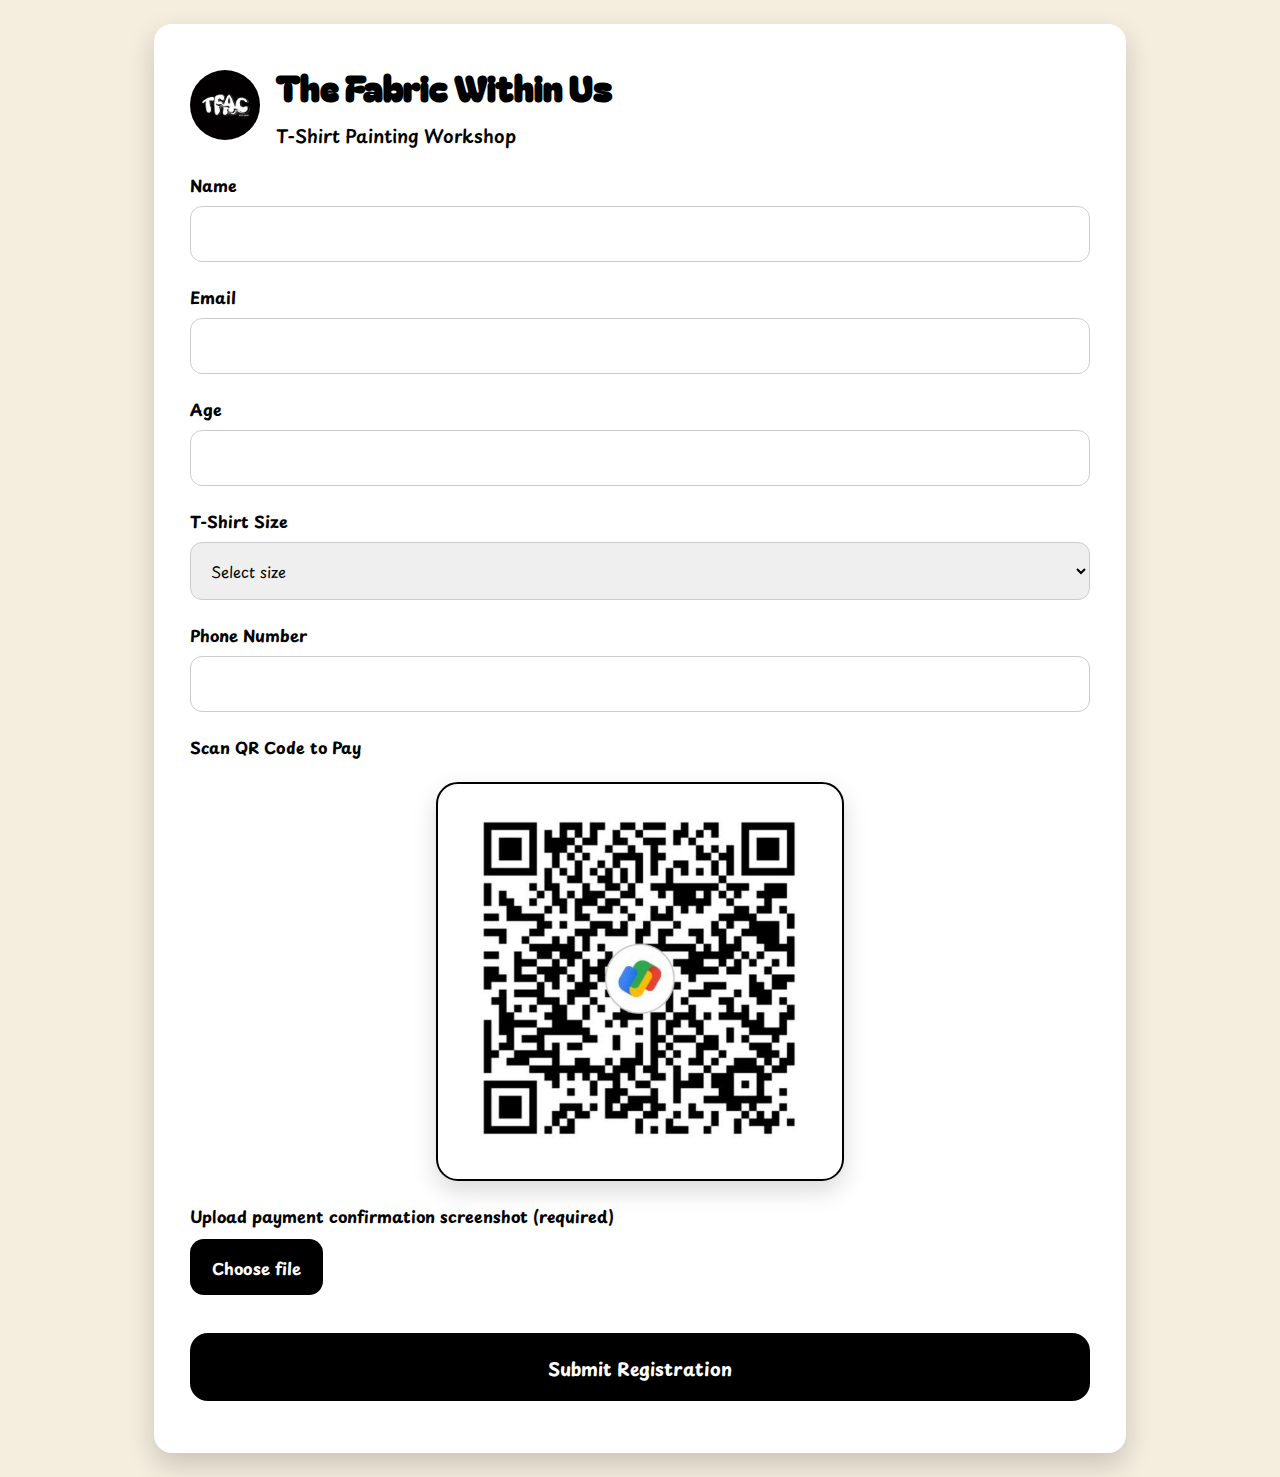
<file: index.html>
<!doctype html>
<html lang="en">
<head>
  <meta charset="utf-8" />
  <title>The Fabric Within Us — Registration</title>
  <meta name="viewport" content="width=device-width, initial-scale=1" />

  <link href="https://fonts.googleapis.com/css2?family=Bagel+Fat+One&family=Playpen+Sans+Thai&display=swap" rel="stylesheet">

  <style>
    body{
      margin:0;
      padding:24px;
      background:#F5EEDF;
      font-family:"Playpen Sans Thai", system-ui;
    }

    .card{
      max-width:900px;
      margin:auto;
      background:#fff;
      padding:36px;
      border-radius:18px;
      box-shadow:0 12px 28px rgba(0,0,0,.18);
    }

    h1{
      font-family:"Bagel Fat One";
      margin:0;
      font-size:36px;
    }

    .subhead{
      margin-top:6px;
      font-size:18px;
      font-weight:600;
    }

    label{
      display:block;
      margin-top:20px;
      font-weight:700;
      font-size:16px;
    }

    input, select{
      width:100%;
      padding:14px 16px;
      border-radius:12px;
      border:1px solid #ccc;
      margin-top:8px;
      font-family:"Playpen Sans Thai", system-ui;
      font-size:15px;
      box-sizing:border-box;
    }

    .qr-box{
      margin:22px auto 12px;
      width:360px;
      padding:22px;
      border-radius:22px;
      border:2px solid #000;
      text-align:center;
      box-shadow:0 10px 24px rgba(0,0,0,.15);
    }

    .qr-box img{
      width:100%;
      border-radius:16px;
    }

    input[type="file"]{ display:none; }

    .file-btn{
      display:inline-block;
      margin-top:10px;
      padding:14px 22px;
      border-radius:14px;
      background:#000;
      color:#fff;
      cursor:pointer;
      font-weight:700;
      font-size:16px;
    }

    .file-name{
      margin-top:8px;
      font-size:14px;
      color:#555;
    }

    .preview{
      display:none;
      margin-top:14px;
      max-width:260px;
      border-radius:14px;
      border:1px solid #ccc;
      box-shadow:0 6px 14px rgba(0,0,0,.15);
    }

    .btn{
      margin-top:30px;
      width:100%;
      padding:18px;
      background:#000;
      color:#fff;
      border:none;
      border-radius:18px;
      font-size:18px;
      font-weight:700;
      cursor:pointer;
      font-family:"Playpen Sans Thai", system-ui;
    }

    .status{ margin-top:16px; font-size:14px; }
    .error{ color:#b00020; }
    .ok{ color:green; }
  </style>
</head>
<body>

<div class="card">

  <div style="display:flex;align-items:center;gap:16px;">
    <img src="./tfac.png" style="width:70px;height:70px;border-radius:50%">
    <div>
      <h1>The Fabric Within Us</h1>
      <div class="subhead">T-Shirt Painting Workshop</div>
    </div>
  </div>

  <form id="form" novalidate>

    <label>Name</label>
    <input name="name" required>

    <label>Email</label>
    <input name="email" type="email" required>

    <label>Age</label>
    <input name="age" inputmode="numeric" required>

    <label>T-Shirt Size</label>
    <select name="size" required>
      <option value="">Select size</option>
      <option>XS</option>
      <option>S</option>
      <option>M</option>
      <option>L</option>
      <option>XL</option>
    </select>

    <label>Phone Number</label>
    <input name="phone" inputmode="numeric" required>

    <label>Scan QR Code to Pay</label>
    <div class="qr-box">
      <img src="./qr.jpg" alt="Payment QR Code">
    </div>

    <label>Upload payment confirmation screenshot (required)</label>

    <label class="file-btn">
      Choose file
      <input type="file" name="image" accept="image/*" required>
    </label>

    <div id="fileName" class="file-name"></div>
    <img id="preview" class="preview">

    <button class="btn">Submit Registration</button>
    <div id="status" class="status"></div>

  </form>
</div>

<script type="module">
import { createClient } from "https://esm.sh/@supabase/supabase-js@2";

const supabase = createClient(
  "https://btjetspsolaoeqvoywqe.supabase.co",
  "eyJhbGciOiJIUzI1NiIsInR5cCI6IkpXVCJ9.eyJpc3MiOiJzdXBhYmFzZSIsInJlZiI6ImJ0amV0c3Bzb2xhb2Vxdm95d3FlIiwicm9sZSI6ImFub24iLCJpYXQiOjE3NjU5NTA2MjAsImV4cCI6MjA4MTUyNjYyMH0.14z4K4CCxUBE-hLwtlB6gx1NgVXDCh1TKZFWfhORd44"
);

const form = document.getElementById("form");
const statusEl = document.getElementById("status");
const preview = document.getElementById("preview");
const fileNameEl = document.getElementById("fileName");

form.image.addEventListener("change", () => {
  const file = form.image.files[0];
  if (!file) return;

  fileNameEl.textContent = file.name;

  const reader = new FileReader();
  reader.onload = () => {
    preview.src = reader.result;
    preview.style.display = "block";
  };
  reader.readAsDataURL(file);
});

form.addEventListener("submit", async (e) => {
  e.preventDefault();
  statusEl.textContent = "";
  statusEl.className = "status";

  const file = form.image.files[0];
  if (!file) {
    statusEl.textContent = "Payment screenshot is required.";
    statusEl.classList.add("error");
    return;
  }

  if (file.size > 600000) {
    statusEl.textContent = "Image too large. Upload under 600 KB.";
    statusEl.classList.add("error");
    return;
  }

  const reader = new FileReader();
  reader.onload = async () => {
    const dataUrl = reader.result;
    const base64 = dataUrl.split(",")[1];

    const { error } = await supabase.from("submissions").insert({
      name: form.name.value.trim(),
      email: form.email.value.trim(),
      age: Number(form.age.value),
      tshirt_size: form.size.value,
      phone: Number(form.phone.value),
      payment_image_base64: base64,
      payment_image_type: file.type,
      payment_image_url: dataUrl
    });

    if (error) {
      statusEl.textContent = error.message;
      statusEl.classList.add("error");
      return;
    }

    statusEl.textContent = "Registration submitted successfully!";
    statusEl.classList.add("ok");
    form.reset();
    preview.style.display = "none";
    fileNameEl.textContent = "";
  };

  reader.readAsDataURL(file);
});
</script>

</body>
</html>
</file>
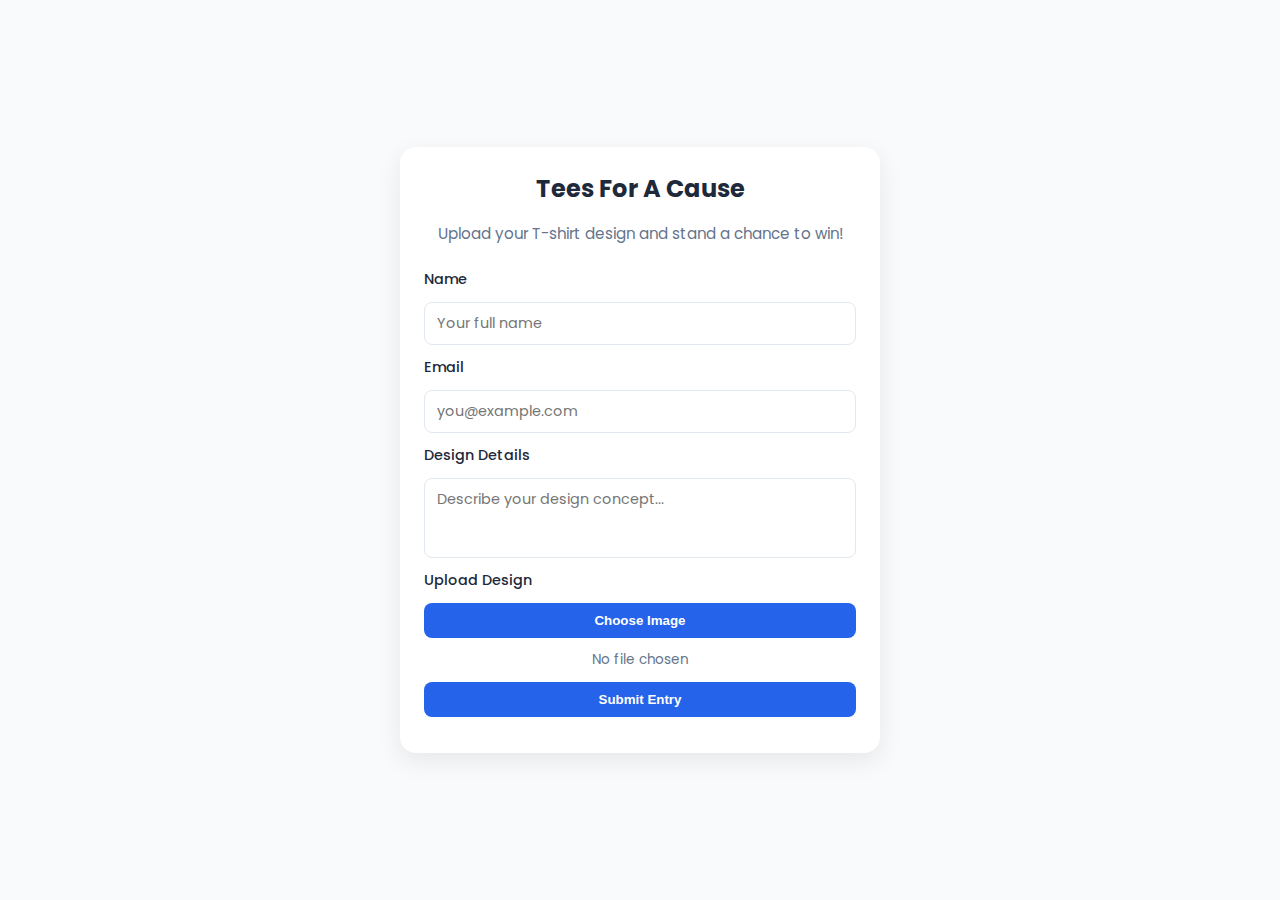
<file: New folder/index.html>
<!doctype html>
<html lang="en">
<head>
  <meta charset="utf-8" />
  <title>Tees For A Cause : Design Competition</title>
  <meta name="viewport" content="width=device-width, initial-scale=1" />
  <!-- Fonts -->
  <link rel="preconnect" href="https://fonts.googleapis.com">
  <link rel="preconnect" href="https://fonts.gstatic.com" crossorigin>
  <link href="https://fonts.googleapis.com/css2?family=Poppins:wght@400;500;600&display=swap" rel="stylesheet">
  <style>
    :root {
      --bg: #f9fafb;
      --card: #fff;
      --accent: #2563eb;
      --text: #1e293b;
      --muted: #64748b;
      --error: #dc2626;
      --radius: 16px;
    }
    * { box-sizing: border-box; }
    body {
      font-family: 'Poppins', sans-serif;
      background: var(--bg);
      color: var(--text);
      margin: 0;
      min-height: 100vh;
      display: flex;
      align-items: center;
      justify-content: center;
      padding: 20px;
    }
    .card {
      background: var(--card);
      border-radius: var(--radius);
      box-shadow: 0 8px 24px rgba(0,0,0,0.08);
      width: 100%;
      max-width: 480px;
      padding: 24px;
      display: flex;
      flex-direction: column;
      gap: 16px;
      animation: fadeIn 0.8s ease;
    }
    h1 {
      font-size: 1.5rem;
      text-align: center;
      margin: 0;
    }
    p {
      text-align: center;
      font-size: 0.95rem;
      color: var(--muted);
      margin: 0;
    }
    form {
      display: flex;
      flex-direction: column;
      gap: 12px;
      margin-top: 8px;
    }
    label {
      font-weight: 500;
      font-size: 0.9rem;
    }
    input, textarea {
      border: 1px solid #e2e8f0;
      border-radius: 8px;
      padding: 10px 12px;
      font-size: 0.9rem;
      font-family: inherit;
      transition: border 0.2s;
      width: 100%;
    }
    input:focus, textarea:focus {
      outline: none;
      border-color: var(--accent);
    }
    textarea {
      resize: none;
      height: 80px;
    }
    button {
      background: var(--accent);
      color: white;
      font-weight: 600;
      padding: 10px;
      border: none;
      border-radius: 8px;
      cursor: pointer;
      transition: 0.2s;
    }
    button:hover { background: #1d4ed8; }
    button:disabled { opacity: 0.6; cursor: not-allowed; }
    .status {
      font-size: 0.85rem;
      color: var(--muted);
      text-align: center;
    }
    .error { color: var(--error) !important; }
    .preview {
      border: 1px solid #e2e8f0;
      border-radius: 8px;
      padding: 8px;
      text-align: center;
      display: none;
      flex-direction: column;
      gap: 6px;
    }
    .preview img {
      max-width: 100%;
      border-radius: 8px;
    }
    #thanks {
      display: none;
      flex-direction: column;
      align-items: center;
      justify-content: center;
      text-align: center;
      gap: 12px;
      animation: fadeIn 0.6s ease;
    }
    @keyframes fadeIn {
      from { opacity: 0; transform: translateY(10px); }
      to { opacity: 1; transform: translateY(0); }
    }
  </style>
</head>
<body>
  <div class="card">
    <h1>Tees For A Cause</h1>
    <p>Upload your T-shirt design and stand a chance to win!</p>

    <form id="submissionForm">
      <label>Name</label>
      <input type="text" id="name" name="name" required placeholder="Your full name" />

      <label>Email</label>
      <input type="email" id="email" name="email" required placeholder="you@example.com" />

      <label>Design Details</label>
      <textarea id="details" name="details" placeholder="Describe your design concept..."></textarea>

      <label>Upload Design</label>
      <input type="file" id="image" name="image" accept="image/*" style="display:none" />
      <button type="button" id="pickFileBtn">Choose Image</button>
      <div id="fileName" class="status">No file chosen</div>

      <div class="preview" id="preview">
        <img id="previewImg" alt="Preview" />
        <div id="previewMeta" class="status"></div>
      </div>

      <button type="submit" id="submitBtn">Submit Entry</button>
      <div id="status" class="status"></div>
    </form>
  </div>

  <div id="thanks">
    <h1>✅ Submission Received!</h1>
    <p>Thank you for participating. We’ll be in touch soon!</p>
  </div>

  <script type="module">
    import { createClient } from "https://esm.sh/@supabase/supabase-js@2";

    // Supabase Config
    const SUPABASE_URL = "https://gmgynepoxilolfabbmwc.supabase.co";
    const SUPABASE_ANON_KEY = "eyJhbGciOiJIUzI1NiIsInR5cCI6IkpXVCJ9.eyJpc3MiOiJzdXBhYmFzZSIsInJlZiI6ImdtZ3luZXBveGlsb2xmYWJibXdjIiwicm9sZSI6ImFub24iLCJpYXQiOjE3NjA2OTI3NTUsImV4cCI6MjA3NjI2ODc1NX0.wP87opUoux8v2aKhTwfrhMgVPTQxBALGLY6nyl_nTHs";
    const supabase = createClient(SUPABASE_URL, SUPABASE_ANON_KEY);

    const MAX_FILE_BYTES = 25 * 1024 * 1024;
    const ALLOWED_TYPES = ["image/jpeg", "image/png", "image/webp"];

    const form = document.getElementById("submissionForm");
    const submitBtn = document.getElementById("submitBtn");
    const statusEl = document.getElementById("status");
    const imageInput = document.getElementById("image");
    const pickFileBtn = document.getElementById("pickFileBtn");
    const fileNameEl = document.getElementById("fileName");
    const preview = document.getElementById("preview");
    const previewImg = document.getElementById("previewImg");
    const previewMeta = document.getElementById("previewMeta");

    pickFileBtn.addEventListener("click", () => imageInput.click());

    imageInput.addEventListener("change", () => {
      const file = imageInput.files?.[0];
      if (!file) {
        fileNameEl.textContent = "No file chosen";
        preview.style.display = "none";
        previewImg.removeAttribute("src");
        previewMeta.textContent = "";
        return;
      }

      fileNameEl.textContent = file.name;

      if (!ALLOWED_TYPES.includes(file.type)) {
        setError("Unsupported file type. Only JPG, PNG, or WebP are allowed.");
        imageInput.value = "";
        preview.style.display = "none";
        return;
      }
      if (file.size > MAX_FILE_BYTES) {
        setError("File is too large (max 25MB).");
        imageInput.value = "";
        preview.style.display = "none";
        return;
      }

      const url = URL.createObjectURL(file);
      previewImg.onload = () => {
        const { naturalWidth: w, naturalHeight: h } = previewImg;
        previewMeta.textContent = `${file.name} • ${(file.size / 1024 / 1024).toFixed(2)} MB • ${file.type} • ${w}×${h}px`;
        URL.revokeObjectURL(url);
      };
      previewImg.onerror = () => {
        previewMeta.textContent = "Could not load preview.";
        URL.revokeObjectURL(url);
      };
      previewImg.src = url;
      preview.style.display = "block";
      clearStatus();
    });

    form.addEventListener("submit", async (e) => {
      e.preventDefault();
      clearStatus();

      const name = form.name.value.trim();
      const email = form.email.value.trim();
      const details = form.details.value.trim();
      const file = imageInput.files?.[0];

      if (!name) return setError("Please enter your name.");
      if (!email || !/^[^\s@]+@[^\s@]+\.[^\s@]+$/.test(email)) return setError("Please enter a valid email.");
      if (!file) return setError("Please choose an image.");
      if (!ALLOWED_TYPES.includes(file.type)) return setError("Unsupported file type.");
      if (file.size > MAX_FILE_BYTES) return setError("File is too large (max 25MB).");

      submitBtn.disabled = true;
      setStatus("Uploading your submission…");

      try {
        const filePath = `submissions/${Date.now()}_${file.name}`;
        const { error: uploadError } = await supabase.storage
          .from("tfac-uploads")
          .upload(filePath, file);

        if (uploadError) throw uploadError;

        const { data: publicUrlData } = supabase.storage
          .from("tfac-uploads")
          .getPublicUrl(filePath);
        const imageUrl = publicUrlData.publicUrl;

        const { error: insertError } = await supabase.from("entries").insert([
          { name, email, details, image_url: imageUrl, submitted_at: new Date().toISOString() },
        ]);
        if (insertError) throw insertError;

        setStatus("Submission successful! Redirecting…");
        setTimeout(() => {
          document.querySelector(".card").style.display = "none";
          document.getElementById("thanks").style.display = "flex";
        }, 800);
      } catch (err) {
        console.error(err);
        setError("Something went wrong. Please try again.");
      } finally {
        submitBtn.disabled = false;
      }
    });

    function setStatus(msg) {
      statusEl.textContent = msg;
      statusEl.classList.remove("error");
    }
    function setError(msg) {
      statusEl.textContent = msg;
      statusEl.classList.add("error");
    }
    function clearStatus() {
      statusEl.textContent = "";
      statusEl.classList.remove("error");
    }
  </script>
</body>
</html>
</file>
